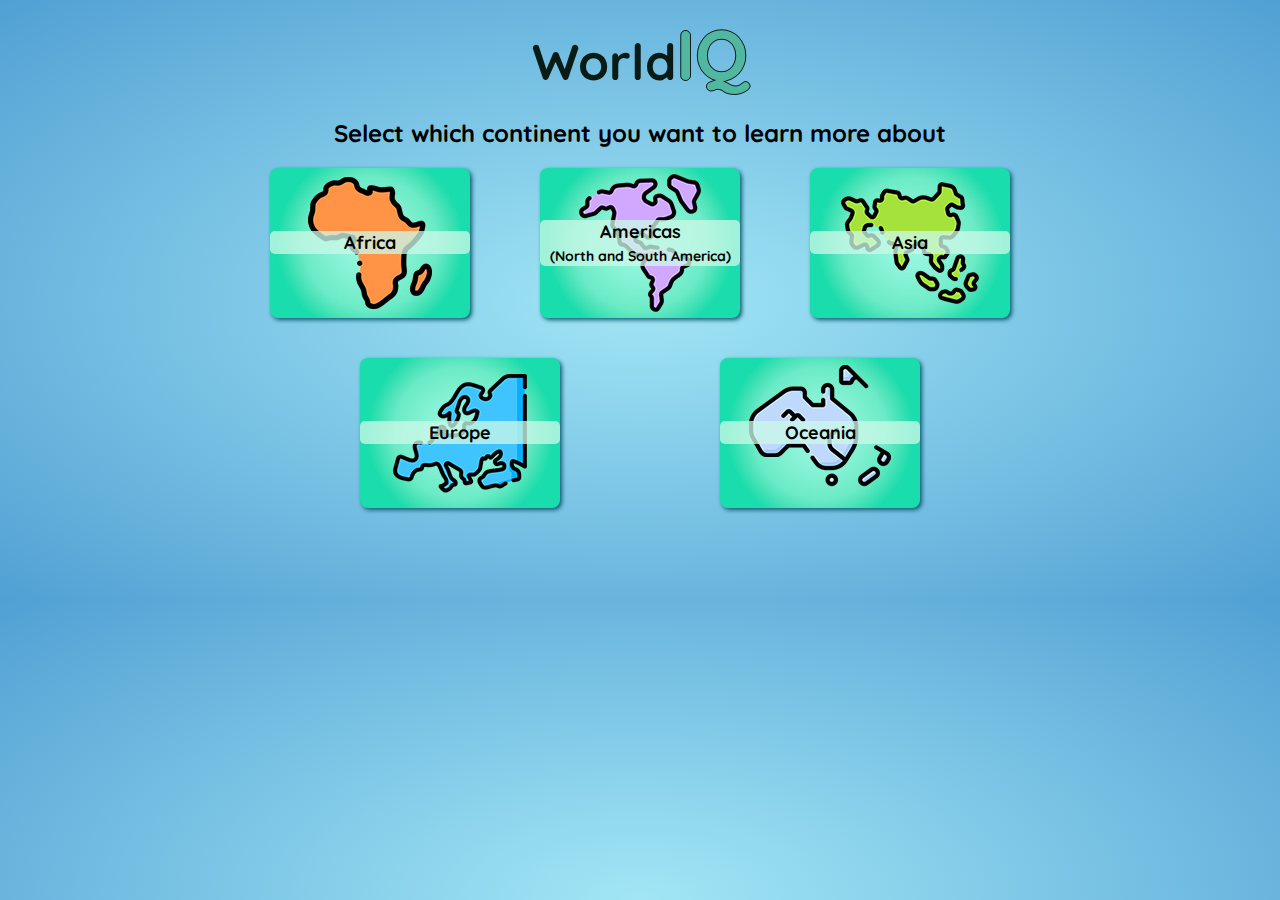
<file: index.html>
<!DOCTYPE html>
<html lang="en">

<head>
    <meta charset="UTF-8">
    <meta http-equiv="X-UA-Compatible" content="IE=edge">
    <meta name="viewport" content="width=device-width, initial-scale=1.0">
    <link rel="stylesheet" type="text/css" href="./css/style.css">
    <link href="https://fonts.googleapis.com/css2?family=Quicksand&display=swap" rel="stylesheet">
    <title>WorldIQ</title>
</head>

<body id="body">
    <PulseLoader color="#52B788" />

    <h3>World<span id="iq">IQ</span></h3>
    <h2>Select which continent you want to learn more about</h2>
    <div id="continentBtnContainer">
        <button class="continentBtn" name="africa">
            <p>Africa</p>
        </button>
        <button class="continentBtn" name="americas">
            <p>Americas <br><span id="smallerText">(North and South America) </span></p>
        </button>
        <button class="continentBtn" name="asia">
            <p>Asia</p>
        </button>
        <button class="continentBtn" name="europe">
            <p>Europe</p>
        </button>
        <button class="continentBtn" name="oceania">
            <p>Oceania</p>
        </button>
    </div>


    <script src="./js/MenuSelectDifficulty.js"></script>
    <script src="./js/MenuSelectRandomCountries.js"></script>
    <script src="./js/MenuGetData.js"></script>
    <script src="./js/MenuMain.js"></script>
</body>

</html>
</file>
<file: css/style.css>
html,
body {
    margin: 0;
    font-family: 'Quicksand', sans-serif;
    display: flex;
    justify-content: center;
}

body {
    width: 800px;
    height: 600px;
}

* {
    cursor: url("../images/navigation.png"), auto;

}

p,
button {
    font-family: 'Quicksand', sans-serif;
}

hr {
    border: none;
    height: 1px;
    background-color: #081C15;
}

body {
    text-align: center;
    background-image: radial-gradient(rgb(162, 230, 245), rgb(81, 160, 212));
}

h3 {
    font-size: 50px;
    margin: 10px;
    color: #081C15;
}

#iq {
    font-size: 70px;
    color: #52b7a0;
    font-weight: bolder;
    text-shadow: 1px 0 0 #081C15, 0 1px 0 #081C15, -1px 0 0 #081C15, 0 -1px 0 #081C15;
}

#continentBtnContainer {
    display: flex;
    flex-wrap: wrap;
    flex-direction: row;
    justify-content: space-evenly;
    gap: 40px;
}

#smallerText {
    font-size: 14px;
}

.continentBtn {
    background-color: white;
    background-size: 100%;
    background-position: center;
    padding: 0;
    font-size: large;
    font-weight: bold;
    width: 200px;
    height: 150px;
    border: 0;
    transition: 0.3s ease-out;
    border-radius: 8px;
    box-shadow: 2px 2px 4px #0c5c70;
}

.continentBtn:hover {
    scale: 0.96;
    background-size: 93%;
    box-shadow: none;
}

.continentBtn:active {
    filter: brightness(1.25);
}

.continentBtn p {
    background-color: rgba(203, 249, 231, 0.769);
    border-radius: 5px;
}

.continentBtn:first-child {
    background-image: url("../images/africa.jpg");
}

.continentBtn:nth-child(2) {
    background-image: url("../images/americas.jpg");
}

.continentBtn:nth-child(3) {
    background-image: url("../images/asia.jpg");
}

.continentBtn:nth-child(4) {
    background-image: url("../images/europe.jpg");
}

.continentBtn:nth-child(5) {
    background-image: url("../images/oceania.jpg");
}

#optionsContainer {
    background: linear-gradient(180deg, rgb(39, 137, 228) 0%, rgb(39, 196, 240) 100%);
    border: solid black 2px;
    border-radius: 6px;
    width: 75%;
    height: 300px;
    left: 12.5%;
    top: 90px;
    margin: auto;
    position: absolute;
    animation-name: fadeIn;
    animation-duration: 0.5s;
}

.btn {
    background-color: rgb(239, 246, 251);
    border: 0;
    border-radius: 3px;
    color: black;
    padding: 10px;
    font-size: medium;
    font-weight: bold;
    width: auto;
    transition: all 0.1s;
}

.btn:hover {
    background-color: rgb(255, 255, 255);
    scale: 0.96;
}

#title {
    background-color: rgb(29, 175, 216);
    margin: 0;
    border-radius: 6px;

}

#closeBtn {
    margin-top: -40px;

    display: block;
    z-index: 10;
}

#btnList {
    display: flex;
    flex-direction: column;
    height: 200px;
    padding: 7px;
}

#btnList input {
    margin-top: 15px;
    font-size: large;
    background-color: lightskyblue;
}




@keyframes fadeIn {

    0% {
        scale: 0.6;
        opacity: 0;
    }

    50% {
        opacity: 1;
    }

    100% {
        scale: 1;
    }
}
</file>
